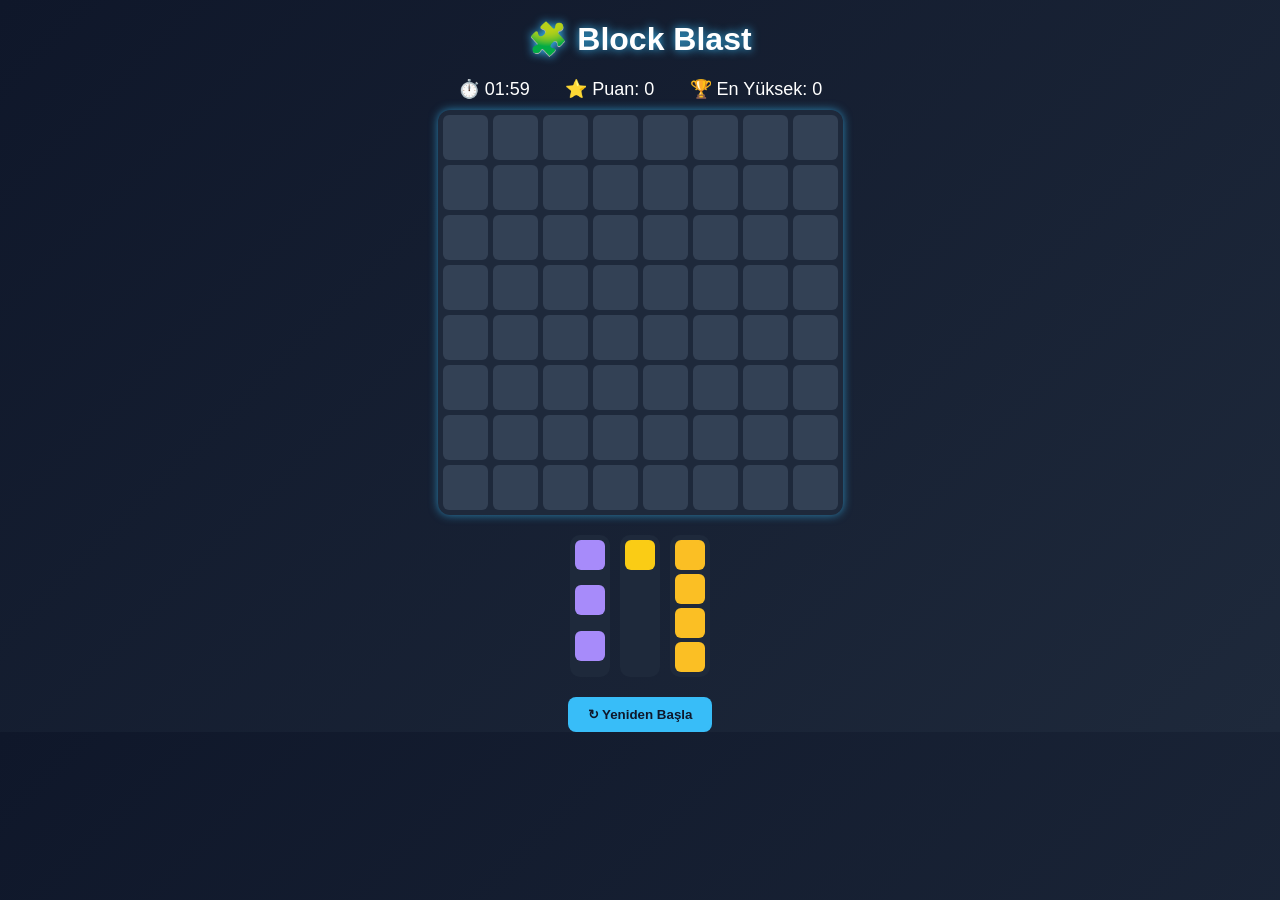
<file: index.html>
<!DOCTYPE html>
<html lang="tr">
<head>
<meta charset="UTF-8">
<meta name="viewport" content="width=device-width, initial-scale=1.0">
<title>Block Blast</title>
<link rel="stylesheet" href="style.css">
</head>
<body>
  <h1>🧩 Block Blast</h1>

  <div class="hud">
    <div>⏱️ <span id="timer">02:00</span></div>
    <div>⭐ Puan: <span id="score">0</span></div>
    <div>🏆 En Yüksek: <span id="highscore">0</span></div>
  </div>

  <div id="board"></div>
  <div id="pieces"></div>

  <button id="restart">↻ Yeniden Başla</button>

  <script src="script.js"></script>
</body>
</html>
</file>
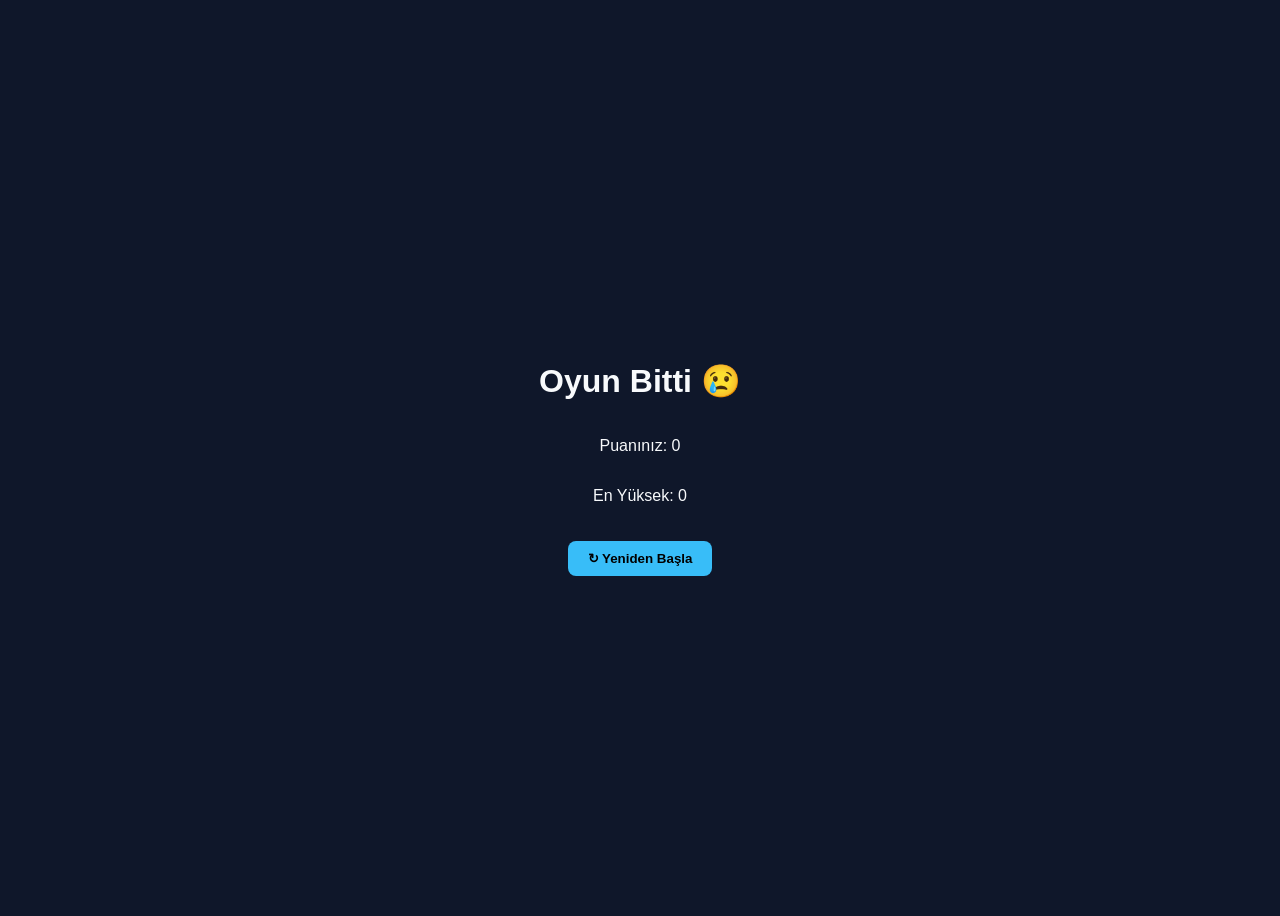
<file: gameover.html>
<!DOCTYPE html>
<html lang="tr">
<head>
<meta charset="UTF-8">
<meta name="viewport" content="width=device-width,initial-scale=1.0">
<title>Game Over</title>
<style>
body{
  font-family:sans-serif;
  background:#0f172a;
  color:#f8fafc;
  display:flex;
  flex-direction:column;
  align-items:center;
  justify-content:center;
  height:100vh;
}
button{
  margin-top:20px;
  padding:10px 20px;
  border:none;
  border-radius:8px;
  background:#38bdf8;
  font-weight:bold;
}
</style>
</head>
<body>
  <h1>Oyun Bitti 😢</h1>
  <p>Puanınız: <span id="last"></span></p>
  <p>En Yüksek: <span id="best"></span></p>
  <button onclick="location.href='index.html'">↻ Yeniden Başla</button>
  <script>
    const last = localStorage.getItem('lastScore') || 0;
    const best = localStorage.getItem('highscore') || 0;
    document.getElementById('last').textContent = last;
    document.getElementById('best').textContent = best;
  </script>
</body>
</html>
</file>
<file: style.css>
body {
  margin:0;
  font-family:"Segoe UI",sans-serif;
  background: linear-gradient(135deg,#0f172a,#1e293b);
  color:white;
  display:flex;
  flex-direction:column;
  align-items:center;
}

h1 {
  margin:20px 0;
  text-shadow:0 0 10px #38bdf8;
}

.hud {
  display:flex;
  justify-content:space-around;
  width:100%;
  max-width:400px;
  margin-bottom:10px;
  font-size:18px;
}

#board {
  display:grid;
  grid-template-columns:repeat(8,45px);
  grid-template-rows:repeat(8,45px);
  gap:5px;
  background:#1e293b;
  padding:5px;
  border-radius:12px;
  box-shadow:0 0 10px #38bdf8a2;
}

.cell {
  width:45px;
  height:45px;
  background:#334155;
  border-radius:6px;
  transition: all 0.2s ease;
}

.cell.block {
  animation: drop 0.3s ease forwards;
  background: var(--block-color,#38bdf8);
}

@keyframes drop {
  0% { transform: translateY(-50px) scale(0.6); opacity: 0; }
  100% { transform: translateY(0) scale(1); opacity: 1; }
}

@keyframes clearLine {
  0% { transform: scale(1); opacity: 1; }
  50% { transform: scale(1.4); opacity: 0.6; background: #fbbf24; }
  100% { transform: scale(0); opacity: 0; }
}

#pieces {
  display:flex;
  justify-content:center;
  margin-top:20px;
  gap:10px;
  flex-wrap:wrap;
}

.piece {
  display:grid;
  gap:4px;
  background:#1e293b;
  border-radius:10px;
  padding:5px;
  touch-action:none;
}

.piece div {
  width:30px;
  height:30px;
  border-radius:6px;
  transition: transform 0.2s ease, background 0.3s ease;
}

.piece div:hover {
  transform: scale(1.2) rotate(5deg);
}

button {
  margin-top:20px;
  padding:10px 20px;
  border:none;
  border-radius:8px;
  background:#38bdf8;
  color:#0f172a;
  font-weight:bold;
  cursor:pointer;
  transition:0.2s;
}

button:hover {
  background:#7dd3fc;
}

@media(max-width:600px){
  #board {
    grid-template-columns:repeat(8,32px);
    grid-template-rows:repeat(8,32px);
  }
  .cell { width:32px; height:32px; }
  .piece div { width:20px; height:20px; }
}
/* Sürüklenen "hayalet" parçanın stili */
.dragging {
  position: absolute;
  pointer-events: none; /* Bu sayede altındaki elemanlar "pointerup" olayını alabilir */
  opacity: 0.8;
  transform: scale(1.1);
  z-index: 1000;
}
</file>
